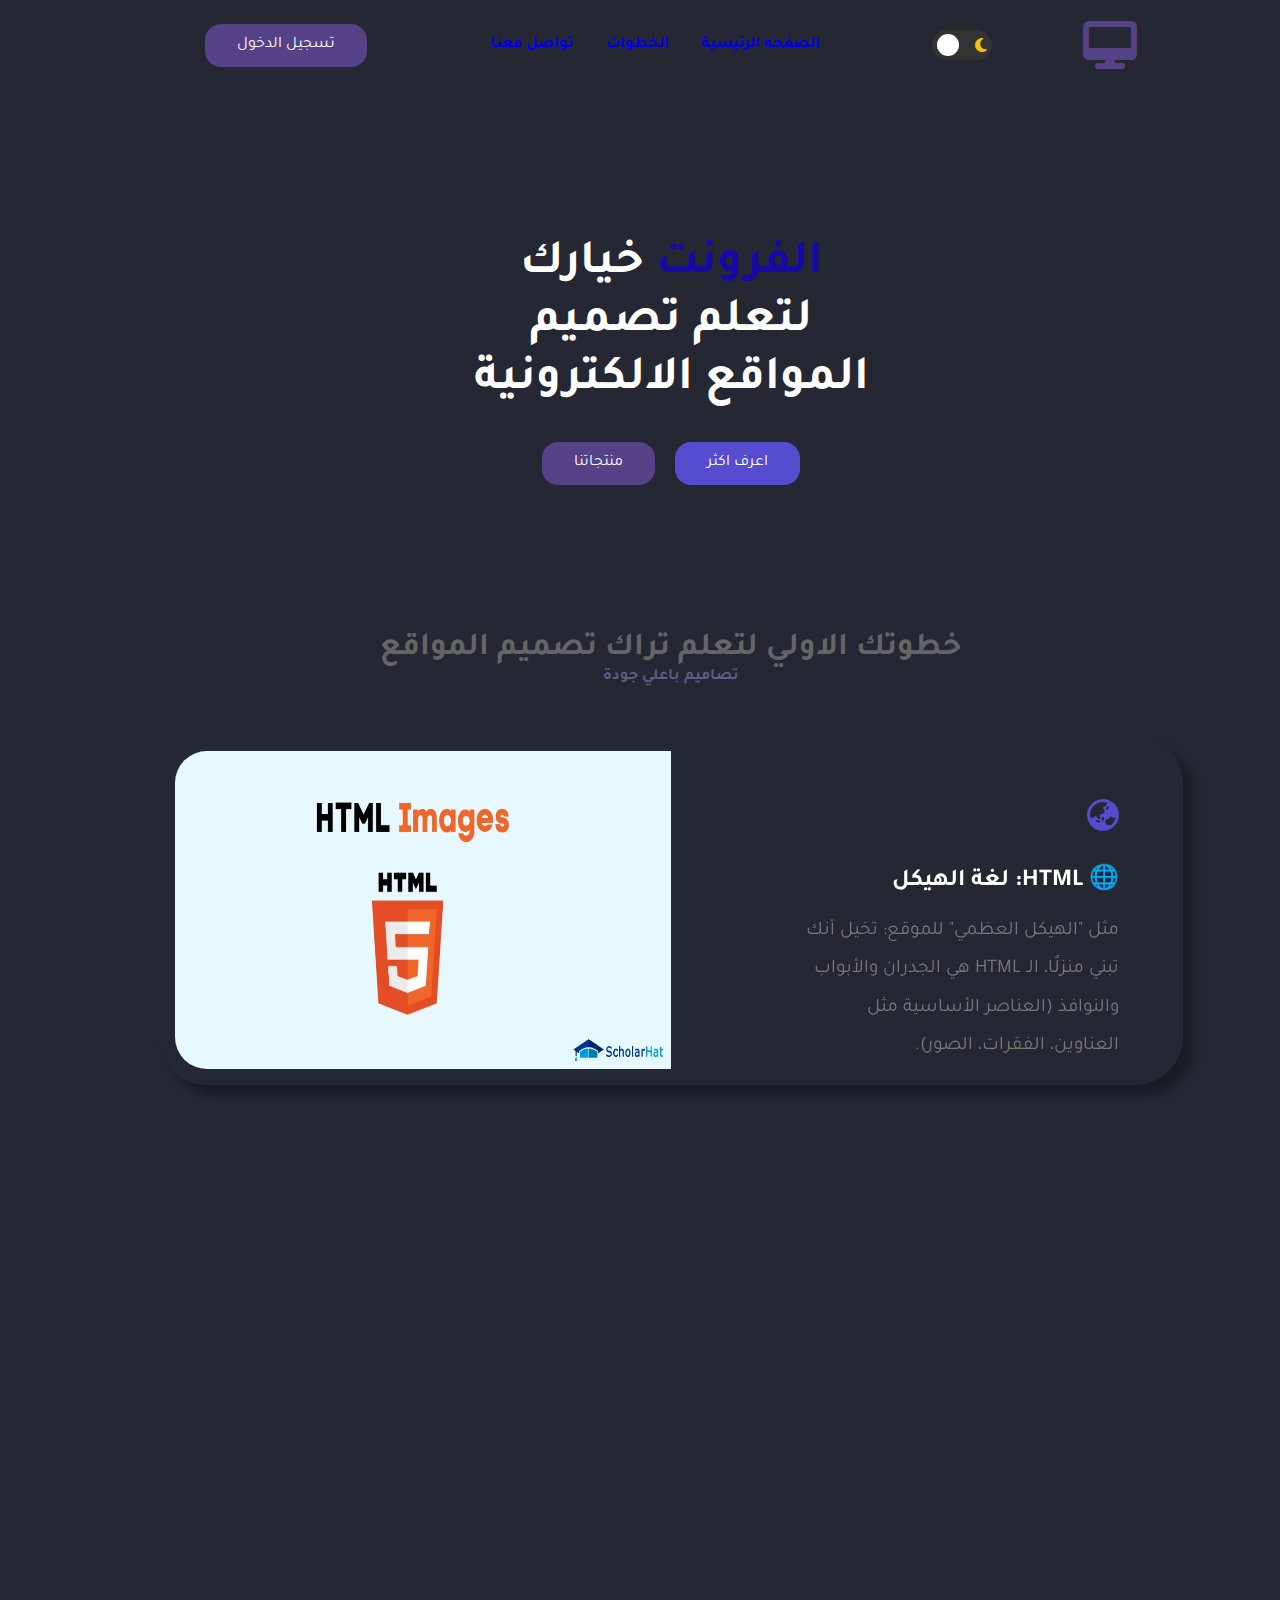
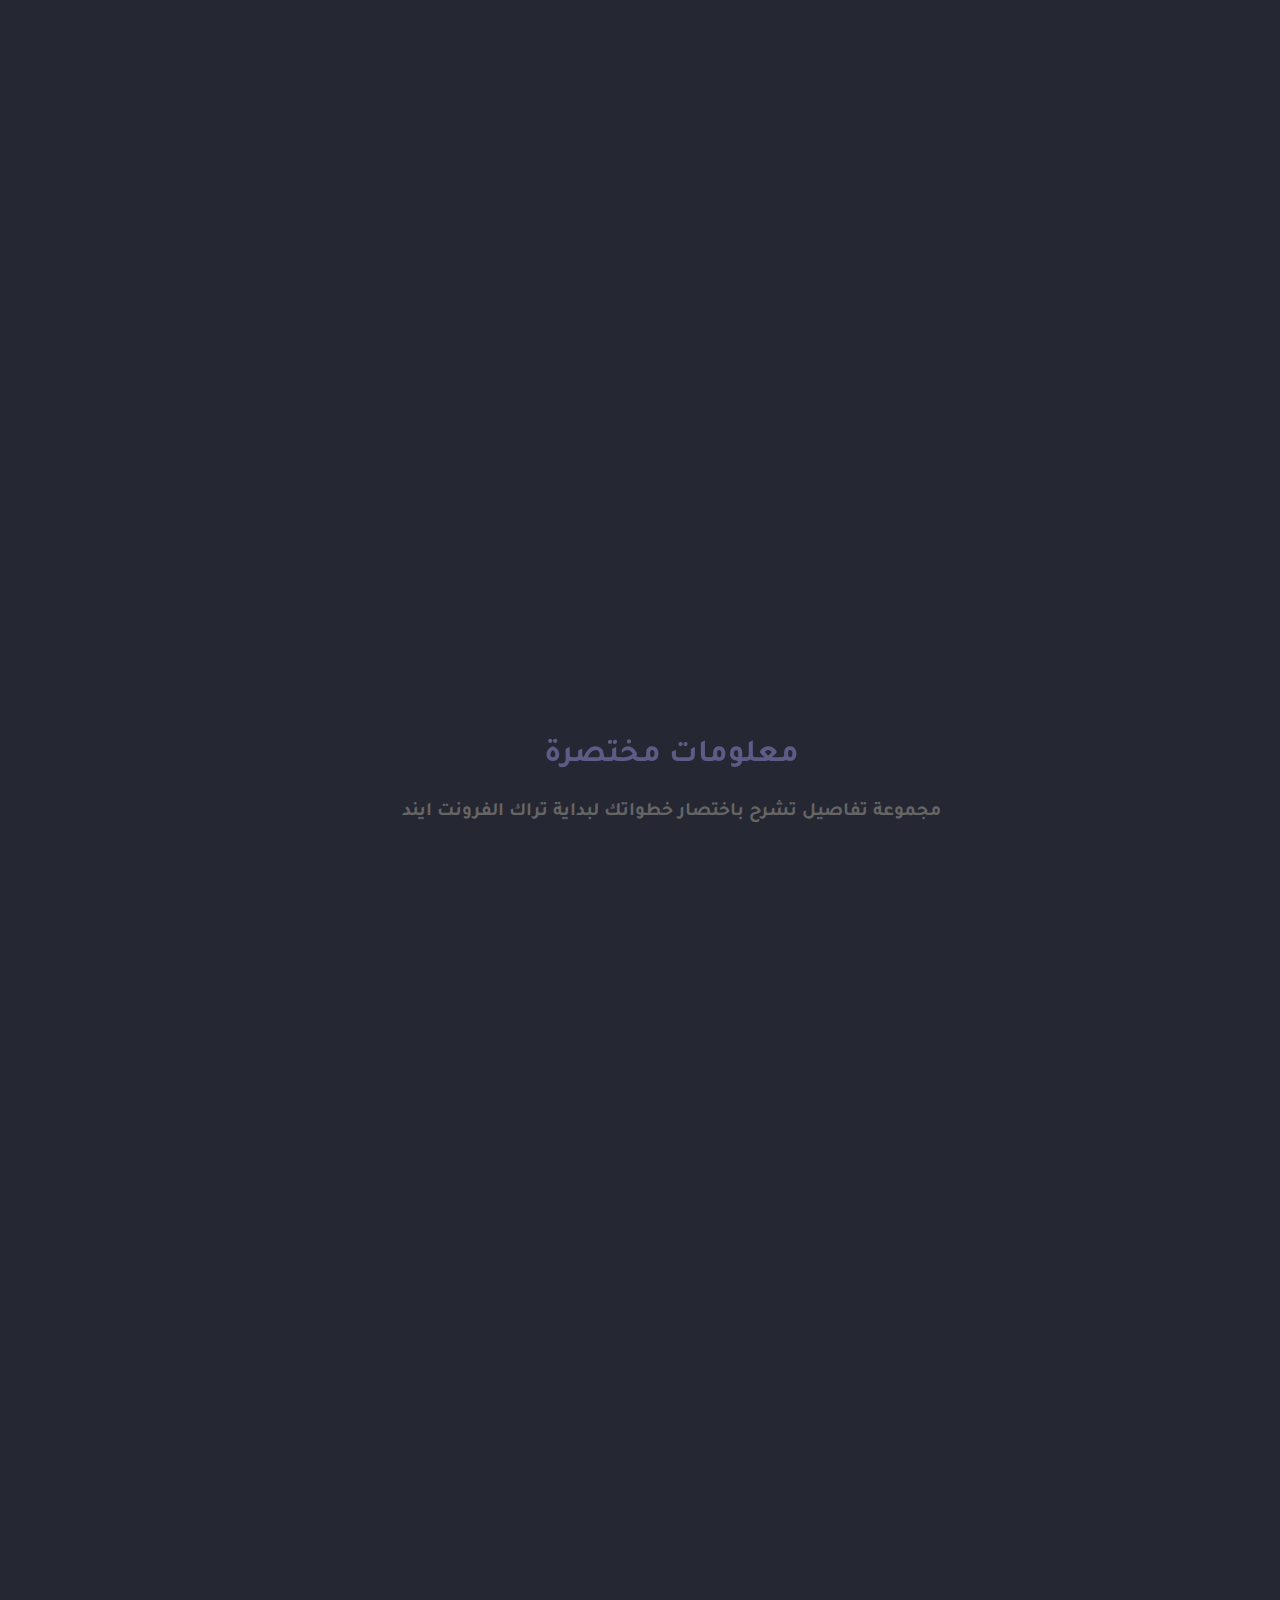
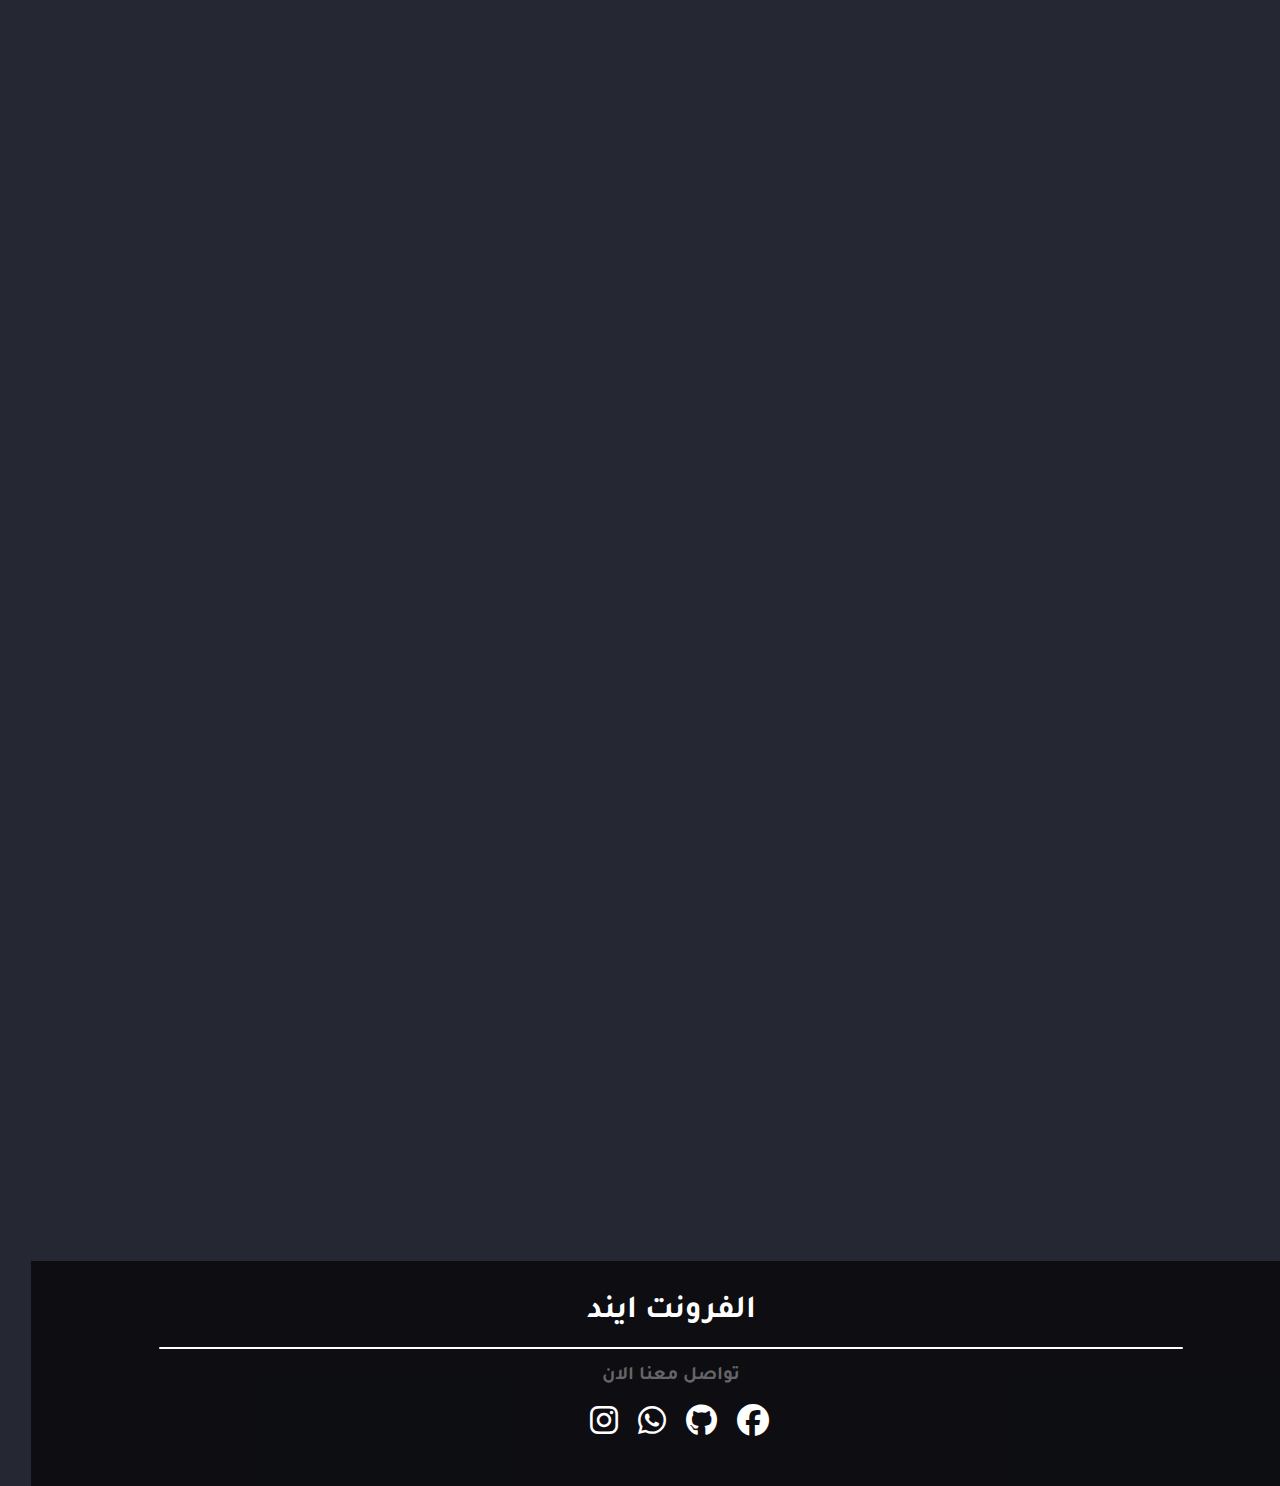
<file: index.html>
<!DOCTYPE html>
<html lang="ar" dir="rtl">
<head>
    <meta charset="UTF-8">
    <meta name="viewport" content="width=device-width, initial-scale=1.0">
    <link rel="stylesheet" href="https://cdnjs.cloudflare.com/ajax/libs/font-awesome/6.7.2/css/all.min.css">
   <link rel="stylesheet" href="style.css">
   <!-- انميشن الحركه -->
    <link href="https://unpkg.com/aos@2.3.1/dist/aos.css" rel="stylesheet">
    <!--  -->
    <title>موقع بالعربي</title>
</head>
<body>
    <main>
        <nav>
            <i class="fa-solid fa-desktop logo"></i>
            <div class="theme-switcher">
  <input type="checkbox" id="theme-toggle" class="theme-toggle">
  <label for="theme-toggle" class="theme-label">
    <i class="fas fa-moon"></i>
    <i class="fas fa-sun"></i>
    <span class="theme-ball"></span>
  </label>
</div>
            <ul class="nav-items active">
               <li class="nav-item">
                <a href="#hoom" class="nav-link">الصفحه الرئيسية</a>
            </li>
               <li class="nav-item">
                <a href="#we" class="nav-link">الخطوات </a>
            </li>
               <li class="nav-item">
                <a href="#floot" class="nav-link">تواصل معنا </a>
            </li>
            </ul>
            <a href="login.html">
                
                <button  class="cta dark">تسجيل الدخول</button>
            </a>
            <i id="mobile-menu" class="fa-solid fa-bars"></i>
            
        </nav>
        
        <div class="hero" id="home">
             <h1><span>الفرونت</span> خيارك لتعلم تصميم المواقع الالكترونية </h1>
        <div class="ctas">
            <button class="cta purple"> اعرف اكثر</button>
            <button class="cta dark">منتجاتنا</button>
        </div>
        
            </div>
            <div class="features">
            <h3>  خطوتك الاولي لتعلم تراك تصميم المواقع </h3>
            <h6>تصاميم باعلي جودة</h6>
            <div class="featuress">

                <div class="feature" data-aos="zoom-out-down">
                    <div class="content">
                        <i class="fa-solid fa-earth-asia"></i>
                        <h2>🌐 HTML: لغة الهيكل </h2>
                   <p>مثل "الهيكل العظمي" للموقع:

تخيل أنك تبني منزلًا، الـ HTML هي الجدران والأبواب والنوافذ (العناصر الأساسية مثل العناوين، الفقرات، الصور).</p>
                    </div>
                    <img src="html.webp"  alt="img">
                </div>
                <div class="feature" data-aos="zoom-out-up">
                    <div class="content">
                        <i class="fa-solid fa-earth-asia"></i>
                        <h2>🎨 CSS: لغة التنسيق</h2>
                <p>
مثل "المصمم الداخلي" للموقع:

هي اللي بتحدد الألوان، الأحجام، المسافات بين العناصر.

</p>
                    </div>
                    <img src="css.jpg"  alt="img">
                </div>
                <div class="feature" data-aos="zoom-out-down">
                    <div class="content">
                        <i class="fa-solid fa-earth-asia"></i>
                        <h2> 🚀 Bootstrap: مكتبة جاهزة</h2>
              <p>
مثل "القطع الجاهزة" لبناء الموقع بسرعة:

بدل ما تبدأ من الصفر، دي بتوفر لك أزرار، قوائم، أشكال جاهزة بمجرد ما تضيف كلاس بسيط.</p>
                    </div>
                    <img src="bootstrap.jpg"  alt="img">
                </div>
                <div class="feature" data-aos="zoom-out-up">
                    <div class="content">
                        <i class="fa-solid fa-earth-asia"></i>
                        <h2> 🧩 JavaScript: لغة الحركة</h2>
       
       <p>

مثل "الساحر" اللي بيخلي الموقع يتفاعل:

هي اللي بتخلي الزر يظهر قائمة، أو يغير لون الصفحة لما تضغط عليه.
       </p>     
            </div>
                    <img src="js.png"  alt="img">
                </div>
            </div>
        </div>
        <div class="details">
            <h2>معلومات مختصرة </h2>
            <h6>مجموعة تفاصيل تشرح باختصار خطواتك لبداية تراك الفرونت ايند
            </h6>
            </div>
        <div id="we"  class="drtails-list">
            <div class="detail"  data-aos="fade-down-right">
                        <i class="fa-solid fa-earth-asia"></i>
                <h3>1. ابدأ بـ "الثلاثي " (HTML, CSS, JavaScript)</h3>
                <p>HTML: تعلم بناء الهيكل الأساسي للصفحة (مثل النصوص، الصور، الروابط).

CSS: أتقن تنسيق العناصر (الألوان، المسافات، الأحجام).

JavaScript: تعلم جعل الصفحة تفاعلية (مثل ظهور رسالة عند الضغط على زر).

💡 نصيحة: لا تقفز إلى الفريموركس (مثل React) قبل إتقان الأساسيات!</p>
            </div>
            <div class="detail" data-aos="fade-down-left">
                        <i class="fa-solid fa-earth-asia"></i>
                <h3> 2. استخدم المتصفح كـ "مختبرك"</h3>
                <p>اضغط F12 في أي موقع لترى كيف بُني (HTML/CSS/JS).

جرب تعديل الألوان أو النصوص مباشرة من DevTools (لا تخاف، التغييرات مؤقتة!).

 </p>
            </div>
            <div class="detail" data-aos="fade-down-right">
                        <i class="fa-solid fa-earth-asia"></i>
                <h3> 3. ابنِ مشاريع صغيرة فورًا</h3>
                <p>لا تكتفي بالمشاهدة، طبق مباشرة:

صفحة تعريف شخصية (Portfolio).

قائمة مهام (To-Do List).

موقع لعرض صور (Gallery).

🚀 المفتاح: كل مشروع جديد سيعلمك شيء مختلف! </p>
            </div>
            <div class="detail" data-aos="fade-down-left">
                        <i class="fa-solid fa-earth-asia"></i>
                <h3> 4. تعلّم من الأخطاء !</h3>
                <p>إذا ظهر لك خطأ أحمر في Console، لا تهلع! هذا طريقك للتعلم.

جرب أن تعدل كودًا موجودًا (مثل تغيير لون زر في موقع مشهور) وشاهد النتيجة.</p>
            </div>
            <div class="detail" data-aos="fade-down-right">
                        <i class="fa-solid fa-earth-asia"></i>
                <h3> 5. استخدم مصادر مجانية ذكية</h3>
                <p>Youtube: قنوات مثل Elzero Web School (عربي) أو Traversy Media (إنجليزي).

مواقع تفاعلية: مثل W3Schools أو FreeCodeCamp.

</p>
            </div>
            <div class="detail" data-aos="fade-down-left">
                        <i class="fa-solid fa-earth-asia"></i>
                <h3> 6. لا تتعلم وحدك!</h3>
                <p>انضم لمجتمعات المطورين (مثل Facebook Groups أو Discord Servers).

شارك ما تتعلمه (حتى لو كان بسيطًا)، فالتعليم هو أفضل طريقة للفهم!</p>
            </div>
        </div>

<section class="contact-section "   data-aos="zoom-out-right">
  <h2>Contact</h2>
  <p>ارسل لنا رسالة وسوف نقوم بالرد عليك عبر البريد الالكتروني</p>
  <div class="contact-container">
      <div class="contact-info">
          <div><i class="fa-solid fa-location-dot"></i> Address: Sohag AhKmem 123 Street</div>
          <div><i class="fa-solid fa-phone"></i> Call Us: +12 80 53 86 25</div>
          <div><i class="fa-solid fa-envelope"></i> Email: mohamed@example.com</div>
      </div>
      <div class="contact-form">
          <form id="contactForm">
              <input type="text" list="test" id="name" placeholder="Your Name" required>
              <datalist id="test">
                <option value="Mohamed"></option>
                <option value="Mahmoud "></option>
                <option value="Hamid "></option>
                <option value="tawfig "></option>
              </datalist>
              <input type="email" id="email" placeholder="Your Email" required>
              <input type="text" id="subject" placeholder="Subject" required>
              <textarea id="message" rows="4" placeholder="Message" required></textarea>
              <button type="submit">Send Message</button>
          </form>
      </div>
  </div>
</section>



    </main>
    <footer>
        <h3>الفرونت ايند</h3>
        <hr>
        <h6 id="floot">تواصل معنا الان</h6>
        <div class="icon">
            <a href="https://www.facebook.com/profile.php?id=100022375840375&mibextid=ZbWKwL"> <i class="fa-brands fa-facebook"></i></a>
            <a href="https://github.com/mohamedmahmoudhamid"> <i class="fa-brands fa-github"></i></a>
            <a href="https://wa.me/201280538625"> <i class="fa-brands fa-whatsapp"></i></a>
            <a href="https://www.instagram.com/xx_karizma1_xx?igsh=MWQ2eTUyN2VkMHl3YQ=="> <i class="fa-brands fa-instagram"></i></a>
        </div>
    </footer>

<button id="up">
    <i class="fa-solid fa-up-long"></i>
</button>


<!-- انميشن الحركه -->
<script src="https://unpkg.com/aos@2.3.1/dist/aos.js"></script>
<!--  -->
    <script src="main.js"></script>
</body>
</html>
</file>
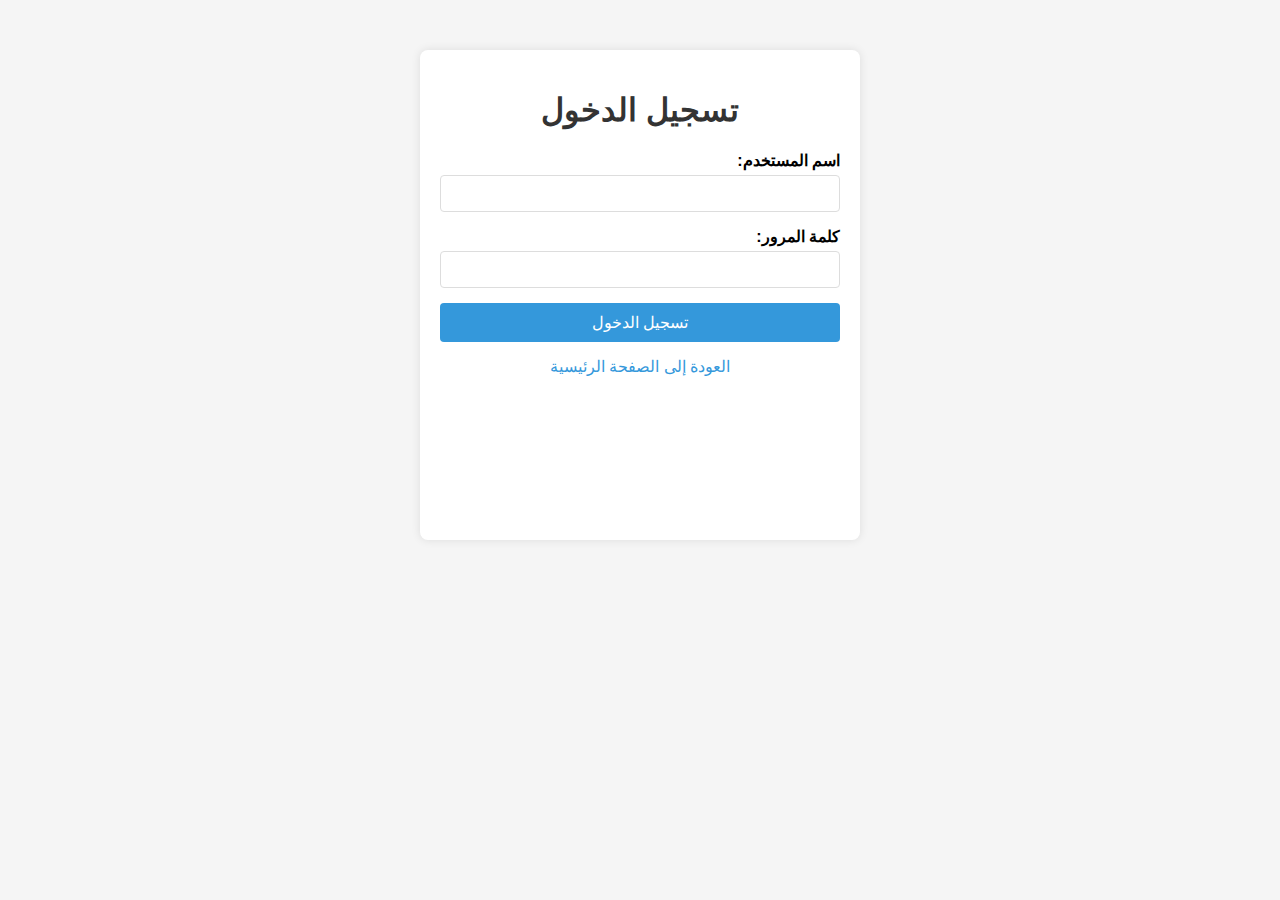
<file: login.html>
<!DOCTYPE html>
<html lang="ar" dir="rtl">
<head>
    <meta charset="UTF-8">
    <meta name="viewport" content="width=device-width, initial-scale=1.0">
    <title>تسجيل الدخول</title>
    <style>
        body {
            font-family: Arial, sans-serif;
            background-color: #f5f5f5;
            margin: 0;
            padding: 0;
             
        }
        .login-container {
            max-width: 400px;
            margin: 50px auto;
            height: 50vh;
        
            padding: 20px;
            background: white;
            border-radius: 8px;
            box-shadow: 0 0 10px rgba(0,0,0,0.1);
        }
        h1 {
            text-align: center;
            color: #333;
        }
        .form-group {
            margin-bottom: 15px;
        }
        label {
            display: block;
            margin-bottom: 5px;
            font-weight: bold;
        }
        input[type="text"],
        input[type="password"] {
            width: 100%;
            padding: 10px;
            border: 1px solid #ddd;
            border-radius: 4px;
            box-sizing: border-box;
        }
        .submit-btn {
            width: 100%;
            padding: 10px;
            background-color: #3498db;
            color: white;
            border: none;
            border-radius: 4px;
            cursor: pointer;
            font-size: 16px;
        }
        .submit-btn:hover {
            background-color: #2980b9;
        }
        .back-btn {
            display: block;
            text-align: center;
            margin-top: 15px;
            color: #3498db;
            text-decoration: none;
        }
    </style>
</head>
<body>
    <div class="login-container">
        <h1>تسجيل الدخول</h1>
        <form action="dashboard.html" method="POST">
            <div class="form-group">
                <label for="username">اسم المستخدم:</label>
                <input type="text" id="username" name="username" required>
            </div>
            <div class="form-group">
                <label for="password">كلمة المرور:</label>
                <input type="password" id="password" name="password" required>
            </div>
            <button type="submit" class="submit-btn">تسجيل الدخول</button>
            <a href="index.html" class="back-btn">العودة إلى الصفحة الرئيسية</a>
        </form>
        
    </div>
</body>
</html>
</file>
<file: style.css>
@import url('https://fonts.googleapis.com/css2?family=Anton&family=Nunito:ital,wght@0,200..1000;1,200..1000&family=Tajawal:wght@200;300;400;500;700;800;900&display=swap');

* {
    margin: 0;
    padding: 0;
    box-sizing: border-box;
}

:root {
    --withe: #fff;
    --gray: #656565;
    --dark: #5e5b86;
    --dark2: #252733;
}

html {
    font-size: 16px;
}

body {
    font-family: "tajawal", sans-serif;
    background-color: #252733;
      transition: background-color 0.3s, color 0.3s;
      /* display: none; */
      overflow-x: hidden;
  
}

main {

    max-width: 1366px;
    margin: 0 auto;
}

nav {
    display: flex;
    justify-content: space-around;
    align-items: center;
    height: 10vh;
}

nav .logo {
    font-size: 3rem;
    color: #564287;
    cursor: pointer;

}

nav .nav-items {
    list-style-type: none;
    display: flex;

}

nav .nav-items .nav-item {
    padding-left: 2rem;

}

.nav-item .nav-link {
    text-decoration: none;
  
    position: relative;
    font-weight: bold;

}

.nav-link::before {
    content: "";

    transition: .5s all;
    width: 0%;
    top: 30px;
    left: 5px;
    position: absolute;
    height: 2px;
  
    background: rgb(255, 255, 255);
    margin: 5px auto 0;
}

.nav-link:hover::before {
    width: 100%;
}

.nav-item .nav-link:hover {
    color: white;
}

.cta {
    padding: 0.75rem 2rem;
    border: none;
    color: #fff;
    border-radius: 1rem;
    font-size: 1rem;
    cursor: pointer;
    font-family: inherit;
}

.cta.dark {
    background-color: #564287;
    transition: 0.3s;
}

.cta.cta.dark:hover {
    background-color: #4b4f61;


}

.cta.purple {
    background-color: #564ccf;
    transition: .3s;
    margin-left: 1rem;
}

.cta.purple:hover {
    background-color: #5e5b86;
}

nav #mobile-menu {
    color: var(--withe);
    font-size: 2rem;
    display: none;
    cursor: pointer;
}




/* الدارك مود */
.theme-switcher {
  display: flex;
  align-items: center;
  margin-left: 20px;
}

.theme-toggle {
  display: none;
}

.theme-label {
  position: relative;
  display: flex;
  align-items: center;
  justify-content: space-between;
  width: 60px;
  height: 30px;
  background: #333;
  border-radius: 50px;
  padding: 5px;
  cursor: pointer;
  transition: background 0.3s;
}

.theme-label .fa-moon {
  color: #f1c40f;
}

.theme-label .fa-sun {
  color: #f39c12;
}

.theme-ball {
  position: absolute;
  width: 22px;
  height: 22px;
  background: #fff;
  border-radius: 50%;
  left: 5px;
  transition: transform 0.3s;
}

.theme-toggle:checked + .theme-label {
  background: #ccc;
}

.theme-toggle:checked + .theme-label .theme-ball {
  transform: translateX(30px);
}

/* أنماط الوضع الليلي */
body.dark-mode {
  background-color: #121212;
  color: #ffffff;
}

body.dark-mode header {
  background-color: #1a1a1a;
}

/* أضف المزيد من الأنماط حسب حاجة موقعك */





/* الهيرو */
.hero {
    height: 60vh;
    display: flex;
    justify-content: center;
    align-items: center;
    flex-direction: column;
}

.hero h1 {
    font-size: 3rem;
    width: 40%;
    text-align: center;
    color: #fff;
    margin-bottom: 2rem;

}

.hero h1 span {
    color: #1609a5;
   
}

/* الخواص */

.features {
    display: flex;
    flex-direction: column;
    align-items: center;


}

.features h3 {
    color: var(--gray);
    font-size: 2rem;
}

.features h6 {
    color: var(--dark);
    margin-bottom: 3rem;
    font-size: 1rem;

}

.feature {
    transition: .5s ease-in-out;
    background-color: var(--dark2);
    border-radius: 3rem;
    display: flex;
    overflow: hidden;
    padding: 1rem;
    height: 350px;

    margin-bottom: 3rem;
    box-shadow: 10px 10px 10px rgba(0, 0, 0, 0.3);

}

.feature .content {
    padding: 3rem;
    flex: 1;
}

.feature .content i {
    color: #564ccf;
    font-size: 2rem;
    margin-bottom: 2rem;

}

.feature h2 {
    color: var(--withe);
    margin-bottom: 1rem;
}

.feature p {
    color: #7a7676;
    font-size: 1.2rem;
    width: 80%;
    line-height: 2;
}

.feature img {
    flex: 1;
    max-width: 50%;
    border-radius: 2rem 0 0 2rem;




}

.featuress:hover>:not(:hover) {
    opacity: .4;

}

.feature:hover {
    transform: scale(1.1);
    box-shadow: 1px 1px 1px rgba(248, 248, 248, 0.3);

}

/* التفاصيل */
.details {
    margin-top: 10rem 0;
    display: flex;
    flex-direction: column;
    align-items: center;
}

.details h2 {
    color: var(--dark);
    font-size: 2rem;
    margin-bottom: 1rem;
    position: relative;
    padding:10px 0 ;

}
.details h2::before{
      content: "";
    width: 0%;
    transition: all .9s;
    position: absolute;
    height: 2px;
    background-color: white;
    top: 58px;left: 100%;
}

.details h2::after{
    content: "";
    width: 0%;
    transition: all .5s;
    position: absolute;
    height: 2px;
    background-color: white;
    top: 50px;left: 5px;
}
.details h2:hover::before{
    left: 5px;
    width: 100%;
}
.details h2:hover::after{
    width: 100%;
}
.details h6 {
    color: var(--gray);
    font-size: 1.2rem;

}

.drtails-list {
    display: grid;
    grid-template-columns: 1fr 1fr 1fr;
    gap: 2rem;
    margin-top: 4rem;
}

.detail {
    transition: all 0.3s ease;
    background-color: var(--dark2);
    padding: 3rem;
    border-radius: 2rem;
    color: var(--withe);
    overflow: hidden;
    box-shadow: 10px 10px 10px rgba(0, 0, 0, .5);
}

.detail::before {
    content: "";
    position: absolute;
    top: 100%;
    /* يبدأ من أسفل الكارد */
    left: 100%;
    width: 100%;
    height: 100%;
    background: linear-gradient(45deg, #9ac6ff, #095f62);
    /* تدرج لوني */
    transition: all 0.3s ease;
    z-index: -1;
    border-radius: 2rem;
}

.detail:hover::before {
    top: 0;
    left: 0;
}

.detail i {
    color: #564ccf;
    font-size: 1.5rem;
    margin-bottom: 1rem;
}

.detail h3 {
    font-size: 2rem;
    color: var(--withe);
    margin-bottom: 1rem;
}

.detail p {
    color: var(--gray);
    line-height: 2rem;
    font-size: 1.2rem;
}

.detail:hover {
    transform: scale(1.1);
    box-shadow: 1px 1px 10px rgba(248, 248, 248, 0.3);

}

/* الفوتر */
footer {
    margin-top: 3rem;
    background-color: #000000a5;
    min-height: 25vh;
    display: flex;
    flex-direction: column;
    align-items: center;
    padding: 2rem 0;


}

footer h3 {
    color: var(--withe);
    font-size: 2rem;
    padding-bottom: 1rem;

    width: 100%;
    text-align: center;
}

footer hr {
    width: 80%;
    background-color: var(--withe);
    height: 2px;
    border: none;
    border-radius: 20px;
    margin-bottom: 1rem;
}

footer h6 {
    color: var(--gray);
    font-size: 1.2rem;
    margin-bottom: 1rem;
}

footer i {
    color: var(--withe);
    font-size: 2rem;
    padding-left: 1rem;
    transition: .3s ease-in-out all;
}

footer i:hover {
    color: var(--dark);
}

/* ميديا كويري */
@media screen and (max-width:1450px) {
    main {
        max-width: 1024px;
    }
}

@media screen and (max-width:1050px) {
    main {
        max-width: 760px;
    }

    .features img {
        display: none;
    }

    .drtails-list {
        grid-template-columns: 1fr 1fr;
    }
}

@media screen and (max-width:800px) {
    main {
        max-width: 600px;
    }

    html {
        font-size: 90%;
    }

    .features img {
        display: none;
    }

    .drtails-list {
        grid-template-columns: 1fr;

    }
}

@media screen and (max-width:600px) {
    main {
        max-width: 600px;
        margin: 2rem;
    }

    html {
        font-size: 90%;
    }

    .features img {
        display: none;
    }

    .drtails-list {
        grid-template-columns: 1fr;

    }

    .feature .content p {
        width: 100%;
    }

    .hero h1 {
        width: 80%;
    }

    nav #mobile-menu {
        display: block;


    }

    nav .nav-items {

        flex-direction: column;
        position: absolute;
        background-color: #7584ca;
        width: 100%;
        height: 50%;
        top: -1000px;

        justify-content: center;
        text-align: center;
        transition: .5s all ease-in-out;
    }

    nav .nav-item {
        padding: 1rem 0;
        font-size: 1.5rem;

    }

    nav .nav-items.active {
        top: 12vh;

    }
}

/* قسم الاتصال */


















.contact-section {
    width: 93%;
    max-width: 1000px;
    margin: 4rem auto;
    padding: 50px 0;
    text-align: center;
    font-size: 1.5rem;
}

.contact-section h2 {
    font-size: 2rem;
    margin-bottom: 10px;
    position: relative;
    display: inline-block;
    color: var(--dark);
    text-align: center;
}

.contact-section p {
    color: var(--withe);
    text-align: center;
}

.contact-section h2::after {
    content: "";
    display: block;
    width: 0%;
    transition: .3s all;
    height: 3px;
    background: gray;
    margin: 5px auto 0;
}
.contact-section h2:hover::after{
    width: 100%;
}
.contact-container {
    display: flex;
    justify-content: space-between;
    align-items: flex-start;
    /* background: #2c3e50; */
    width: 100%;
    padding: 30px;
    border-radius: 8px;
    box-shadow: 0 4px 8px rgba(255, 255, 255, 0.1);
    margin-top: 30px;
    gap: 2rem;
}

.contact-info {
    width: 40%;
    text-align: left;
    color: #fff;
}

.contact-info div {
    margin-bottom: 15px;
    display: flex;
    align-items: center;
    font-size: 1rem;
}

.contact-info i {
    font-size: 1.5rem;
    color: #3ecd5e;
    margin-right: 15px;
    padding-left: 10px;
}

.contact-form {
    width: 55%;
    background: rgba(255, 255, 255, 0.085);
    padding: 25px;
    border-radius: 8px;
}

.contact-form h3 {
    color: #2c3e50;
    margin-bottom: 20px;
    text-align: center;
}

.contact-form input,
.contact-form textarea {
    width: 100%;
    padding: 12px;
    margin: 8px 0;
    border: 1px solid #ddd;
    border-radius: 5px;
    font-size: 1rem;
    box-sizing: border-box;
}

.contact-form textarea {
    height: 120px;
    resize: vertical;
}

.contact-form button {
    width: 100%;
    padding: 12px;
    background: #3ecd5e;
    border: none;
    color: white;
    font-size: 1rem;
    border-radius: 5px;
    cursor: pointer;
    transition: background 0.3s;
    margin-top: 10px;
}

.contact-form button:hover {
    background: #537362;
}

/* التكيف مع الشاشات الصغيرة */
@media (max-width: 768px) {
    .contact-container {
        flex-direction: column;
        padding: 20px;
    }

    .contact-info,
    .contact-form {
        width: 100%;
    }

    .contact-info {
        margin-bottom: 30px;
    }

    .contact-info div {
        font-size: 0.9rem;
    }
}

@media (max-width: 480px) {
    .contact-section {
        padding: 30px 0;
    }

    .contact-section h2 {
        font-size: 1.5rem;
    }

    .contact-form {
        padding: 15px;
    }
}



/* up */
#up {
  background-color: var(--gray);
  width: 40px;
  height: 40px;
  border-radius: 10px;
  position: fixed;
  bottom: 30px;
  right: 20px;
  text-align: center;
  cursor: pointer;
  border: none;
  outline: none;
  display: none; /* مخفي في البداية */
  z-index: 99;
  transition: all 0.3s ease;
animation-play-state: running;
  animation: identifier infinite ease-in-out 1.5s ;

}

@keyframes identifier {
    50%{
        transform: translateY(10px);
    }
    100%{
        transform: translateX(0px);
    }
}

#up:hover {
  background-color: #555;
  animation-play-state: paused; /* تغيير اللون عند التحويم */
}

#up i {
  color: white;
  font-size: 1.5rem;
  position: absolute;
  top: 50%;
  left: 50%;
  transform: translate(-50%, -50%);
}
</file>
